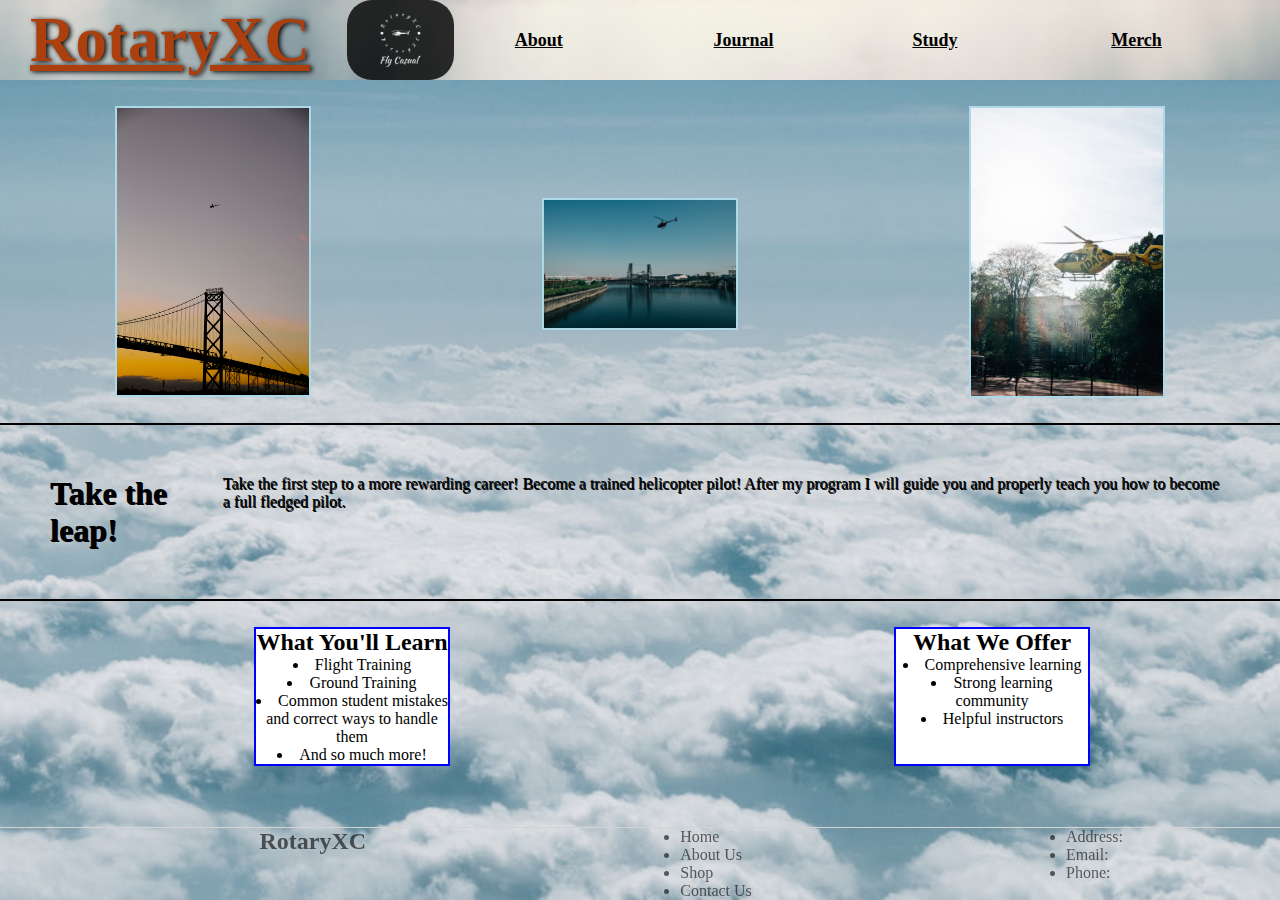
<file: index.html>
<!DOCTYPE html>
<html lang="en">

<head>
    <meta charset="UTF-8">
    <meta http-equiv="X-UA-Compatible" content="IE=edge">
    <meta name="viewport" content="width=device-width, initial-scale=1.0">
    <link rel="stylesheet" href="styles.css">
    <title>RotaryXC</title>
</head>

<body>
    <section id="nav">
        <nav>
            <a href="index.html">
                <h1 id="title">RotaryXC</h1>
            </a>
            <a href="index.html"><img src="./assets/logo.png" id="logo"></a>
            <a href="aboutUs.html">About</a>
            <a href="journal.html">Journal</a>
            <a href="study.html">Study</a>
            <a href="merch.html">Merch</a>
        </nav>
    </section>
    <div class="pics">
        <img src="./assets/Helicopter.jpg" class="homePageImg">
        <img src="./assets/Helicopter1.jpg" class="homePageImg center">
        <img src="./assets/Helicopter2.jpg" class="homePageImg">
    </div>
    <div id="intro">
        <h1>Take the leap!</h1>
        <p>Take the first step to a more rewarding career! Become a trained helicopter pilot! After my program I
            will
            guide you and properly teach you how to become a full fledged pilot.</p>
    </div>
    <div class="cards">
        <div id="learn">
            <h2>What You'll Learn</h2>
            <ul>
                <li>Flight Training</li>
                <li>Ground Training</li>
                <li>Common student mistakes and correct ways to handle them</li>
                <li>And so much more!</li>
            </ul>
        </div>
        <div id="learn">
            <h2>What We Offer</h2>
            <ul>
                <li>Comprehensive learning</li>
                <li>Strong learning community</li>
                <li>Helpful instructors</li>
            </ul>
        </div>
    </div>
    <footer>
        <div id="footer">
            <h2>RotaryXC</h2>
            <ul>
                <li>Home</li>
                <li>About Us</li>
                <li>Shop</li>
                <li>Contact Us</li>
            </ul>
            <ul>
                <li>Address:</li>
                <li>Email:</li>
                <li>Phone:</li>
            </ul>
        </div>
    </footer>
</body>

</html>
</file>
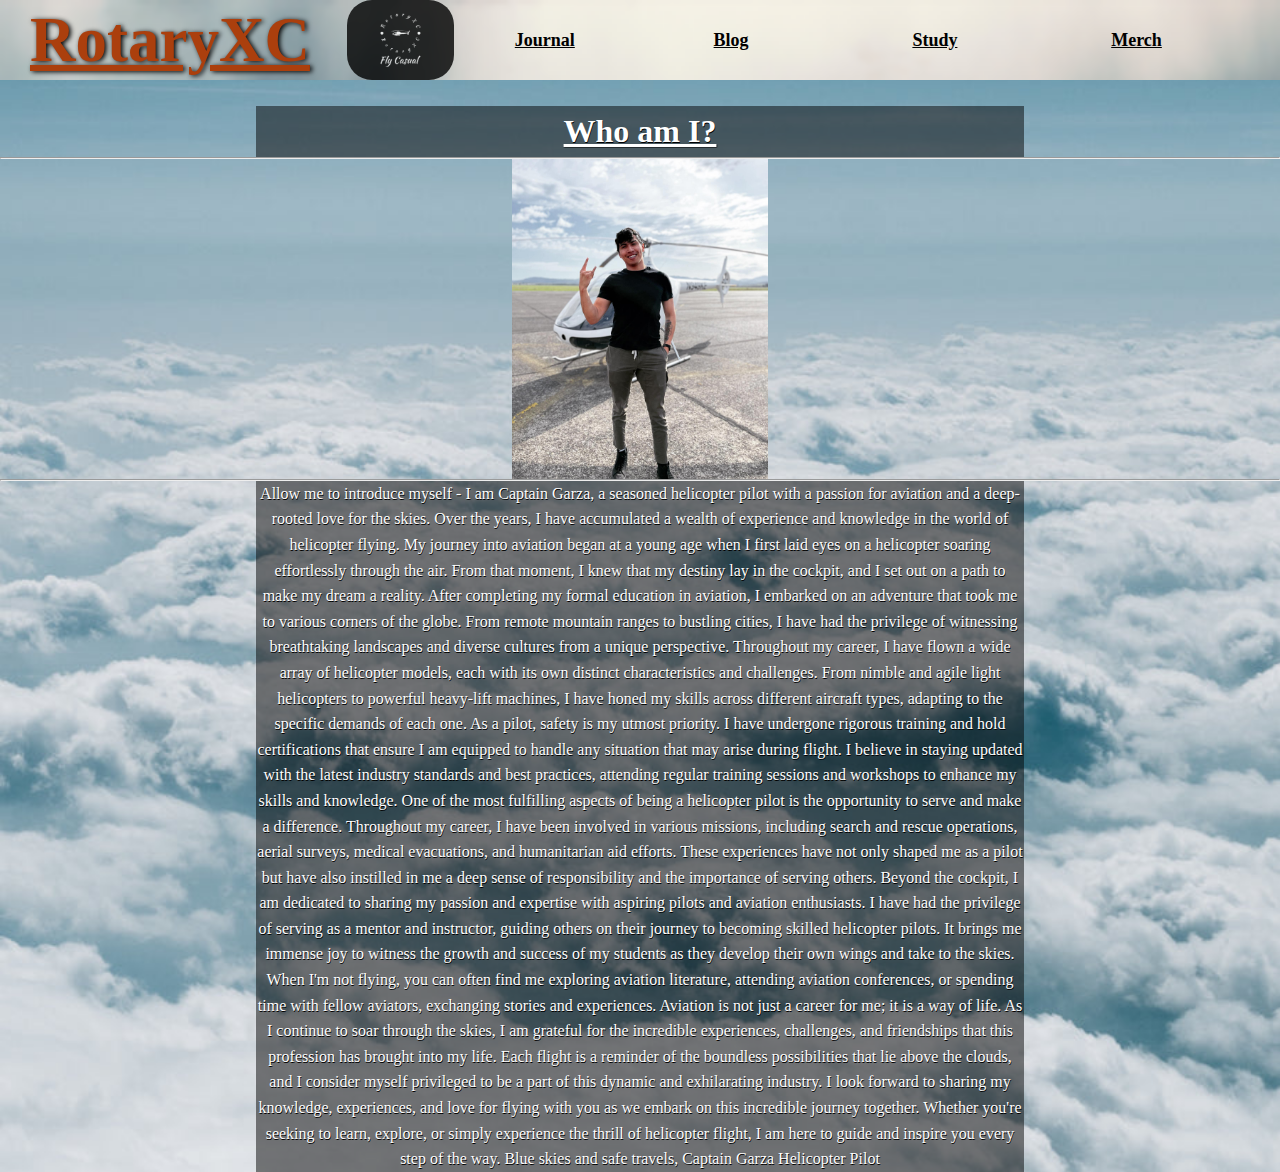
<file: aboutUs.html>
<!DOCTYPE html>
<html lang="en">

<head>
    <meta charset="UTF-8">
    <meta http-equiv="X-UA-Compatible" content="IE=edge">
    <meta name="viewport" content="width=device-width, initial-scale=1.0">
    <title>About Us</title>
    <link rel="stylesheet" href="styles.css">
</head>

<body>
    <section id="nav">
        <nav>
            <a href="index.html">
                <h1 id="title">RotaryXC</h1>
            </a>
            <a href="index.html"><img src="./assets/logo.png" id="logo"></a>
            <a href="journal.html">Journal</a>
            <a href="blog.html">Blog</a>
            <a href="study.html">Study</a>
            <a href="merch.html">Merch</a>
        </nav>
    </section>
    <h1 class="bio underline">Who am I?</h1>
    <hr>
    <img src="./assets/rey.jpeg" class="selfie">
    <hr>
    <p class="bio">Allow me to introduce myself - I am Captain Garza, a seasoned helicopter pilot with a passion for
        aviation
        and a
        deep-rooted love for the skies. Over the years, I have accumulated a wealth of experience and knowledge in the
        world of
        helicopter flying.

        My journey into aviation began at a young age when I first laid eyes on a helicopter soaring effortlessly
        through the
        air. From that moment, I knew that my destiny lay in the cockpit, and I set out on a path to make my dream a
        reality.

        After completing my formal education in aviation, I embarked on an adventure that took me to various corners of
        the
        globe. From remote mountain ranges to bustling cities, I have had the privilege of witnessing breathtaking
        landscapes
        and diverse cultures from a unique perspective.

        Throughout my career, I have flown a wide array of helicopter models, each with its own distinct characteristics
        and
        challenges. From nimble and agile light helicopters to powerful heavy-lift machines, I have honed my skills
        across
        different aircraft types, adapting to the specific demands of each one.

        As a pilot, safety is my utmost priority. I have undergone rigorous training and hold certifications that ensure
        I am
        equipped to handle any situation that may arise during flight. I believe in staying updated with the latest
        industry
        standards and best practices, attending regular training sessions and workshops to enhance my skills and
        knowledge.

        One of the most fulfilling aspects of being a helicopter pilot is the opportunity to serve and make a
        difference.
        Throughout my career, I have been involved in various missions, including search and rescue operations, aerial
        surveys,
        medical evacuations, and humanitarian aid efforts. These experiences have not only shaped me as a pilot but have
        also
        instilled in me a deep sense of responsibility and the importance of serving others.

        Beyond the cockpit, I am dedicated to sharing my passion and expertise with aspiring pilots and aviation
        enthusiasts. I
        have had the privilege of serving as a mentor and instructor, guiding others on their journey to becoming
        skilled
        helicopter pilots. It brings me immense joy to witness the growth and success of my students as they develop
        their own
        wings and take to the skies.

        When I'm not flying, you can often find me exploring aviation literature, attending aviation conferences, or
        spending
        time with fellow aviators, exchanging stories and experiences. Aviation is not just a career for me; it is a way
        of
        life.

        As I continue to soar through the skies, I am grateful for the incredible experiences, challenges, and
        friendships that
        this profession has brought into my life. Each flight is a reminder of the boundless possibilities that lie
        above the
        clouds, and I consider myself privileged to be a part of this dynamic and exhilarating industry.

        I look forward to sharing my knowledge, experiences, and love for flying with you as we embark on this
        incredible
        journey together. Whether you're seeking to learn, explore, or simply experience the thrill of helicopter
        flight, I am
        here to guide and inspire you every step of the way.

        Blue skies and safe travels,

        Captain Garza
        Helicopter Pilot</p>

</body>

</html>
</file>
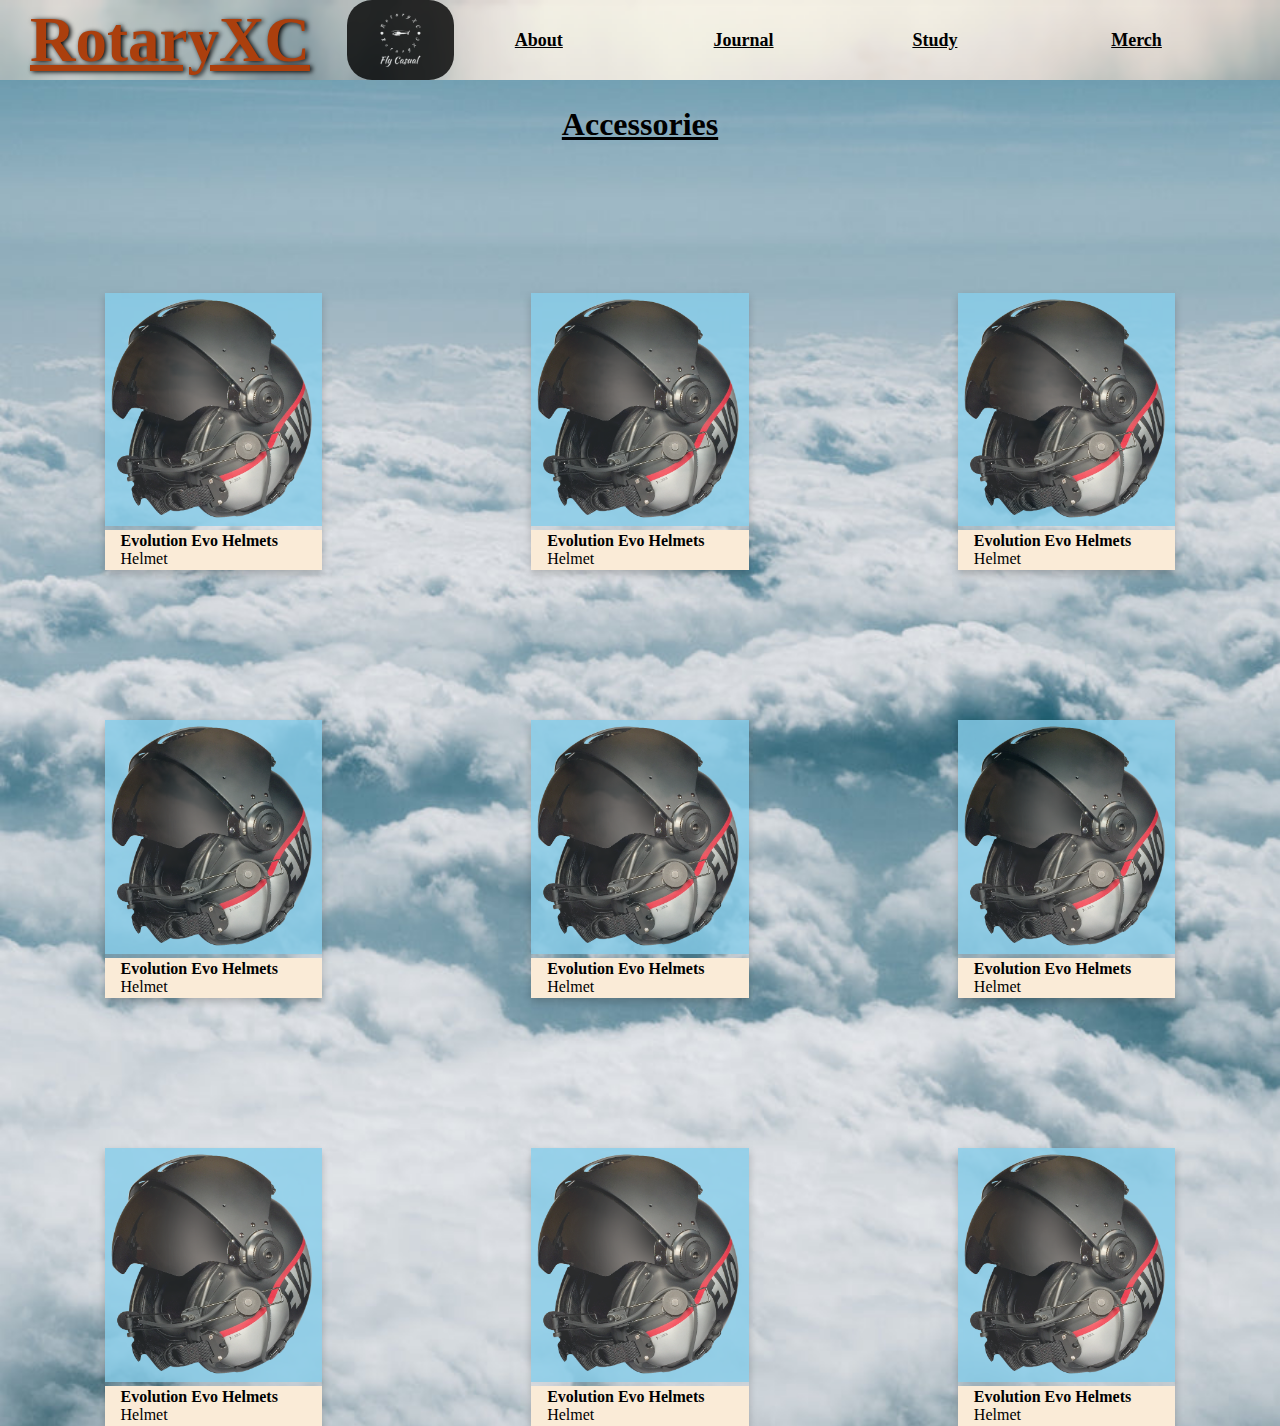
<file: merch.html>
<!DOCTYPE html>
<html lang="en">

<head>
    <meta charset="UTF-8">
    <meta http-equiv="X-UA-Compatible" content="IE=edge">
    <meta name="viewport" content="width=device-width, initial-scale=1.0">
    <title>Merch</title>
    <link rel="stylesheet" href="styles.css">
</head>

<body>

    <body>
        <section id="nav">
            <nav>
                <a href="index.html">
                    <h1 id="title">RotaryXC</h1>
                </a>
                <a href="index.html"><img src="./assets/logo.png" id="logo"></a>
                <a href="aboutUs.html">About</a>
                <a href="journal.html">Journal</a>
                <a href="study.html">Study</a>
                <a href="merch.html">Merch</a>
            </nav>
        </section>
        <h1 class="center underline">Accessories</h1>
        <div class="items mtop">
            <div class="card">
                <img src="./assets/helmet.png" alt="Helmet" style="width:100%">
                <div class="container">
                    <h4><b>Evolution Evo Helmets</b></h4>
                    <p>Helmet</p>
                </div>
            </div>
            <div class="card">
                <img src="./assets/helmet.png" alt="Helmet" style="width:100%">
                <div class="container">
                    <h4><b>Evolution Evo Helmets</b></h4>
                    <p>Helmet</p>
                </div>
            </div>
            <div class="card">
                <img src="./assets/helmet.png" alt="Helmet" style="width:100%">
                <div class="container">
                    <h4><b>Evolution Evo Helmets</b></h4>
                    <p>Helmet</p>
                </div>
            </div>
        </div>
        <div class="items mtop">
            <div class="card">
                <img src="./assets/helmet.png" alt="Helmet" style="width:100%">
                <div class="container">
                    <h4><b>Evolution Evo Helmets</b></h4>
                    <p>Helmet</p>
                </div>
            </div>
            <div class="card">
                <img src="./assets/helmet.png" alt="Helmet" style="width:100%">
                <div class="container">
                    <h4><b>Evolution Evo Helmets</b></h4>
                    <p>Helmet</p>
                </div>
            </div>
            <div class="card">
                <img src="./assets/helmet.png" alt="Helmet" style="width:100%">
                <div class="container">
                    <h4><b>Evolution Evo Helmets</b></h4>
                    <p>Helmet</p>
                </div>
            </div>
        </div>
        <div class="items mtop">
            <div class="card">
                <img src="./assets/helmet.png" alt="Helmet" style="width:100%">
                <div class="container">
                    <h4><b>Evolution Evo Helmets</b></h4>
                    <p>Helmet</p>
                </div>
            </div>
            <div class="card">
                <img src="./assets/helmet.png" alt="Helmet" style="width:100%">
                <div class="container">
                    <h4><b>Evolution Evo Helmets</b></h4>
                    <p>Helmet</p>
                </div>
            </div>
            <div class="card">
                <img src="./assets/helmet.png" alt="Helmet" style="width:100%">
                <div class="container">
                    <h4><b>Evolution Evo Helmets</b></h4>
                    <p>Helmet</p>
                </div>
            </div>
        </div>


    </body>

</html>
</file>
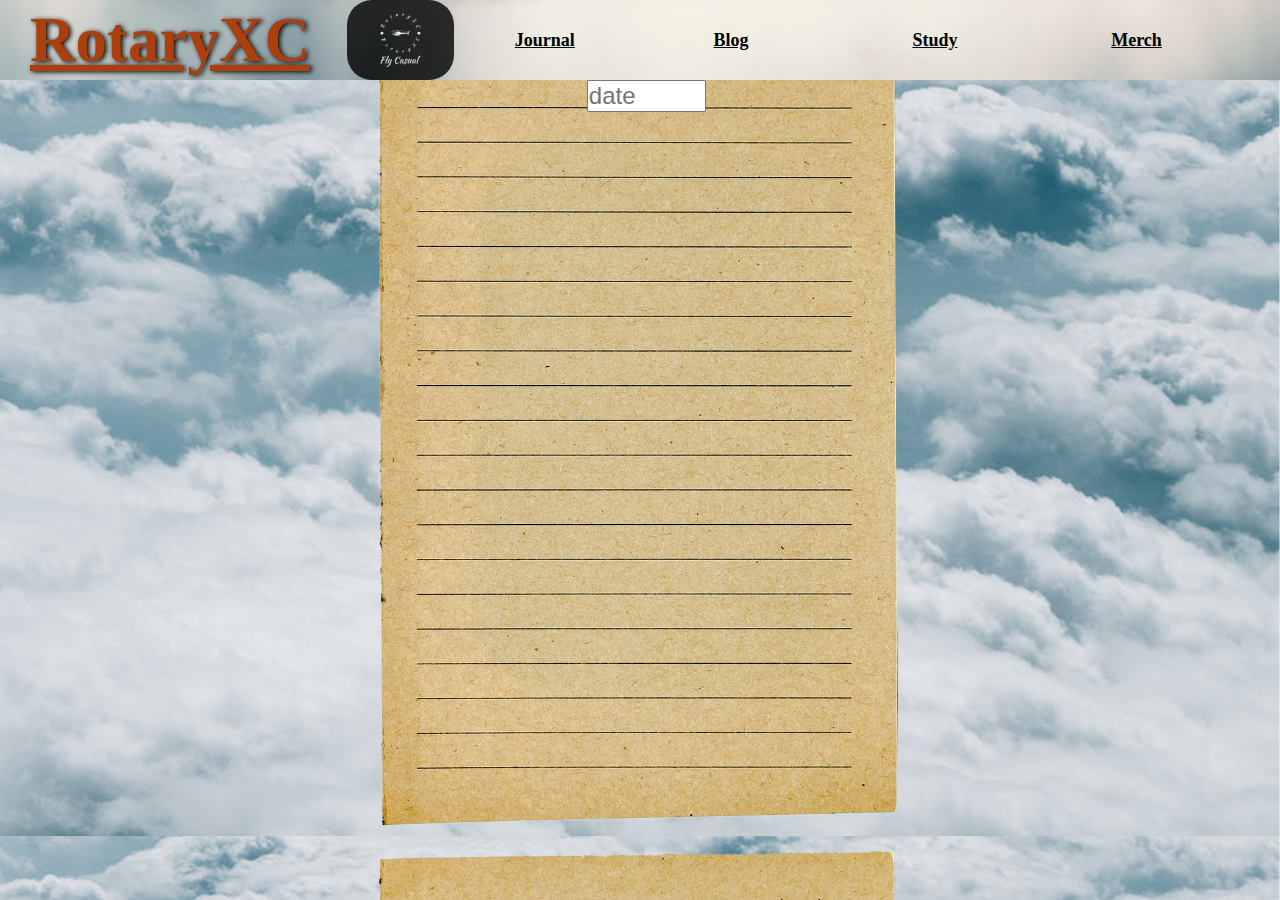
<file: study.html>
<!DOCTYPE html>
<html lang="en">

<head>
    <meta charset="UTF-8">
    <meta http-equiv="X-UA-Compatible" content="IE=edge">
    <meta name="viewport" content="width=device-width, initial-scale=1.0">
    <title>Study</title>
    <link rel="stylesheet" href="styles.css">
</head>

<body class="body">
    <section id="nav">
        <nav>
            <a href="index.html">
                <h1 id="title">RotaryXC</h1>
            </a>
            <a href="index.html"><img src="./assets/logo.png" id="logo"></a>
            <a href="journal.html">Journal</a>
            <a href="blog.html">Blog</a>
            <a href="study.html">Study</a>
            <a href="merch.html">Merch</a>
        </nav>
    </section>
    <input type="text" placeholder="date" class="date"></input>
</body>

</html>
</file>
<file: styles.css>
* {
  margin: 0;
  padding: 0;
}
nav {
  width: 100%;
  height: 60%;
  background-image: url(./assets/sky.png);
  background-size: cover;
  background-repeat: no-repeat;
  margin-bottom: 2%;
  display: flex;
}
nav a {
  display: inline-block;
  text-decoration: none;
  justify-content: space-between;
  color: black;
  font-weight: bold;
  padding-left: 30px;
  width: 20%;
  font-size: large;
  transition: ease all 0.4;
  text-decoration: underline;
  margin-top: auto;
  margin-bottom: auto;
}
nav a:hover {
  color: rgb(203, 132, 34);
  transform: translateY(-2px);
  transition: ease all 0.4;
  font-size: 20px;
}
.underline {
  text-decoration: underline;
}
#title {
  text-decoration: underline;
  font-size: 350%;
  margin-top: auto;
  margin-bottom: auto;
  color: rgb(171, 63, 13);
  text-shadow: 2px 1px 5px black;
}
#title:hover {
}
#logo {
  display: block;
  margin: auto;
  border-radius: 25px;
  opacity: 80%;
  height: 80px;
}
body {
  background-image: url(./assets/clouds.jpg);
  background-repeat: none;
  background-size: cover;
}
.body {
  background-image: url(./assets/notes.png);
  background-repeat: none;
  background-size: cover;
}
/*Nav Bar and main styles*/

/*Home Page*/
#intro {
  display: flex;
  margin-left: auto;
  margin-right: auto;
  justify-content: space-between;
  padding: 50px;
  border-bottom: solid 2px black;
  border-top: solid 2px black;
  text-shadow: 1px 1px black;
}
#email {
  text-align: center;
  text-decoration: underline;
  color: rgb(27, 83, 41);
}
#learn {
  border: solid 2px blue;
  width: 15%;
  text-align: center;
  list-style-position: inside;
  background-color: white;
  margin-left: 5%;
}

.homePageImg {
  height: 15%;
  width: 15%;
  margin-left: auto;
  margin-right: auto;
  display: block;
  margin-bottom: 2%;
}
footer {
  border-top: 1px solid lightgray;
  position: fixed;
  width: 100%;
  bottom: 0;
}
#footer {
  margin-left: 8%;
  opacity: 60%;
  display: flex;
  justify-content: space-around;
}
.pics {
  display: flex;
}
.pics img {
  border: solid lightblue 2px;
}
.cards {
  display: flex;
  justify-content: space-around;
  margin-top: 2%;
}
.bio {
  text-align: center;
  margin-left: 20%;
  margin-right: 20%;
  line-height: 160%;
  text-shadow: 0.5px 0.5px black;
  background-color: rgba(1, 0, 0, 0.494);
  color: white;
}
.center {
  margin-top: auto;
  margin-bottom: auto;
  align-items: center;
  justify-content: center;
}
.selfie {
  display: block;
  margin-left: auto;
  margin-right: auto;
  width: 20%;
}
.card {
  /* Add shadows to create the "card" effect */
  box-shadow: 0 4px 8px 0 rgba(0, 0, 0, 0.2);
  transition: 0.3s;
  width: 17%;
}
.card img {
  background-color: skyblue;
  opacity: 80%;
}

/* On mouse-over, add a deeper shadow */
.card:hover {
  box-shadow: 0 8px 16px 0 rgba(0, 0, 0, 0.2);
}

/* Add some padding inside the card container */
.container {
  padding: 2px 16px;
  background-color: antiquewhite;
}
.items {
  display: flex;
  justify-content: space-around;
}
.mtop {
  margin-top: 150px;
}
.center {
  text-align: center;
}
.date {
  position: absolute;
  right: 574px;
  top: 80px;
  width: 9%;
  font-size: x-large;
}
</file>
